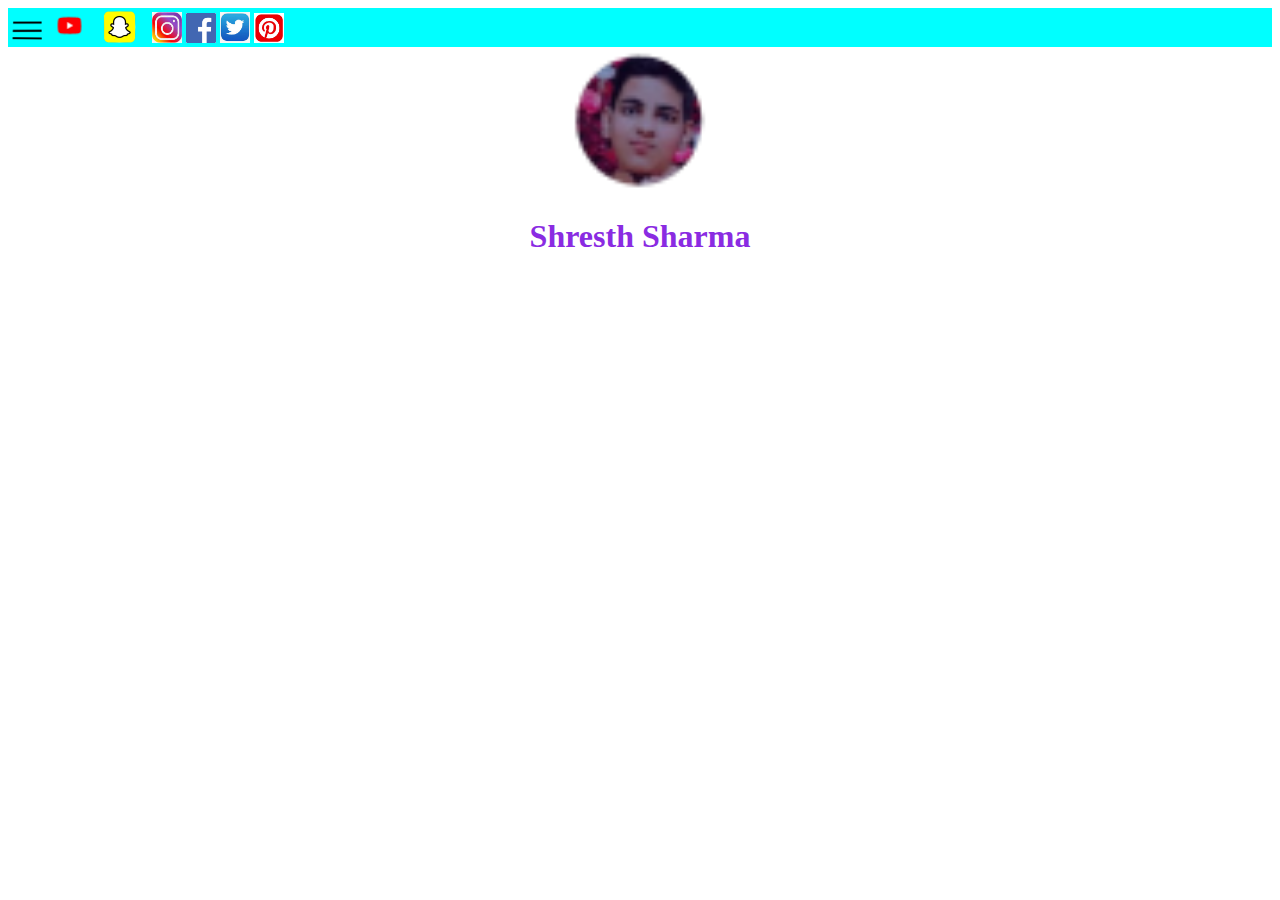
<file: index.html>
<!DOCTYPE html>
<html>
    <head>
        <title>Shresth Sharma</title>
        <link rel = "styleSheet" type="text/css" href ="css.css"/>
    </head>
    <body>
        <div id="main">
            <div class="menu">
                <a href="index.html"><img src="menu.png" Width=40/></a>
                <a href="https://www.youtube.com/channel/UCr21V9it_cF0F33hrnw09Pg"><img src="YT.png" Width=35 /></a>
                <a href="Snapchat.html"><img src="Snap.png" /></a>
                <a href="https://www.instagram.com/shresth_sharma_2008/"><img src="instagram.png" Width=30 /></a>
                <a href="https://www.facebook.com/profile.php?id=100075547741049"><img src="facebook.png" Width=30 /></a>
                <a href="https://twitter.com/AkStefen"><img src="twitter.png" Width=30 /></a>
                <a href="https://in.pinterest.com/Shresth_Sharma_2008/"><img src="printrest.png" Width=30 /></a>
            </div>
            <div class="photo">
                <img src="My Photo.jpeg" Width=150 Height=150/>
            </div>
            <div class="name">
                <h1>Shresth Sharma</h1>
            </div>
        </div>
    </body>
</html>
</file>
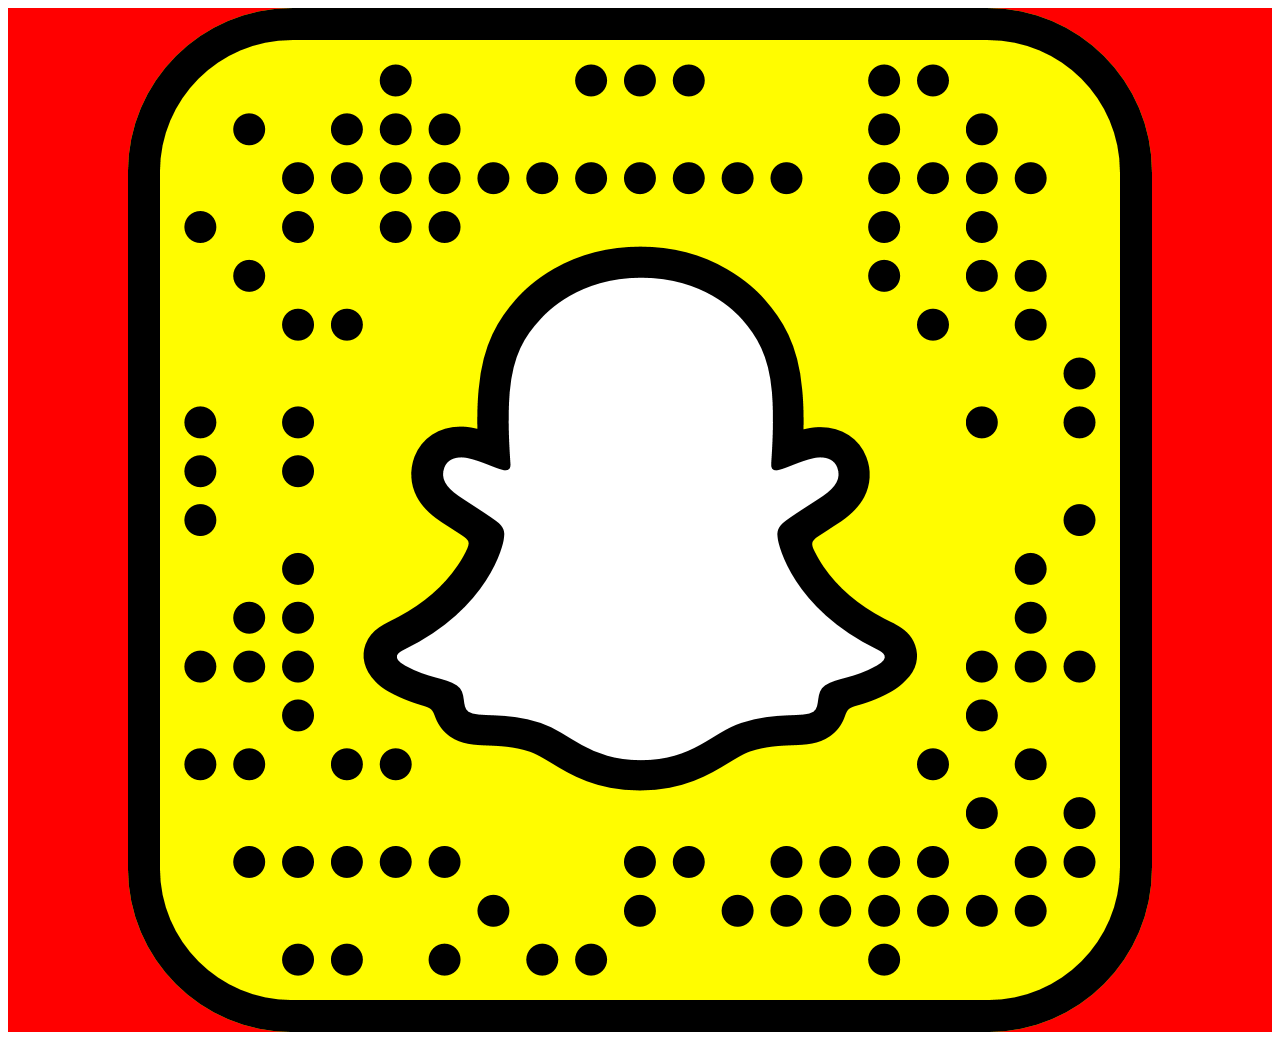
<file: Snapchat.html>
<!DOCTYPE html>
<html>
    <head>
        <title>Shresth's Snapchat</title>
        <link rel = "styleSheet" type="text/css" href ="css.css"/>
    </head>
    <body>
        <div class="snap"><img src="snapcode.png"/></div>
    </body>
</html>
</file>
<file: css.css>
.photo{
    Display:flex;
    justify-content: space-evenly;
}
.name{
    Display:flex;
    justify-content: space-evenly;
    color:blueviolet;
}
.menu{
  background-color: aqua;
}
.snap{
  Display:flex;
  justify-content: space-evenly;
  background-color: red;
}
</file>
